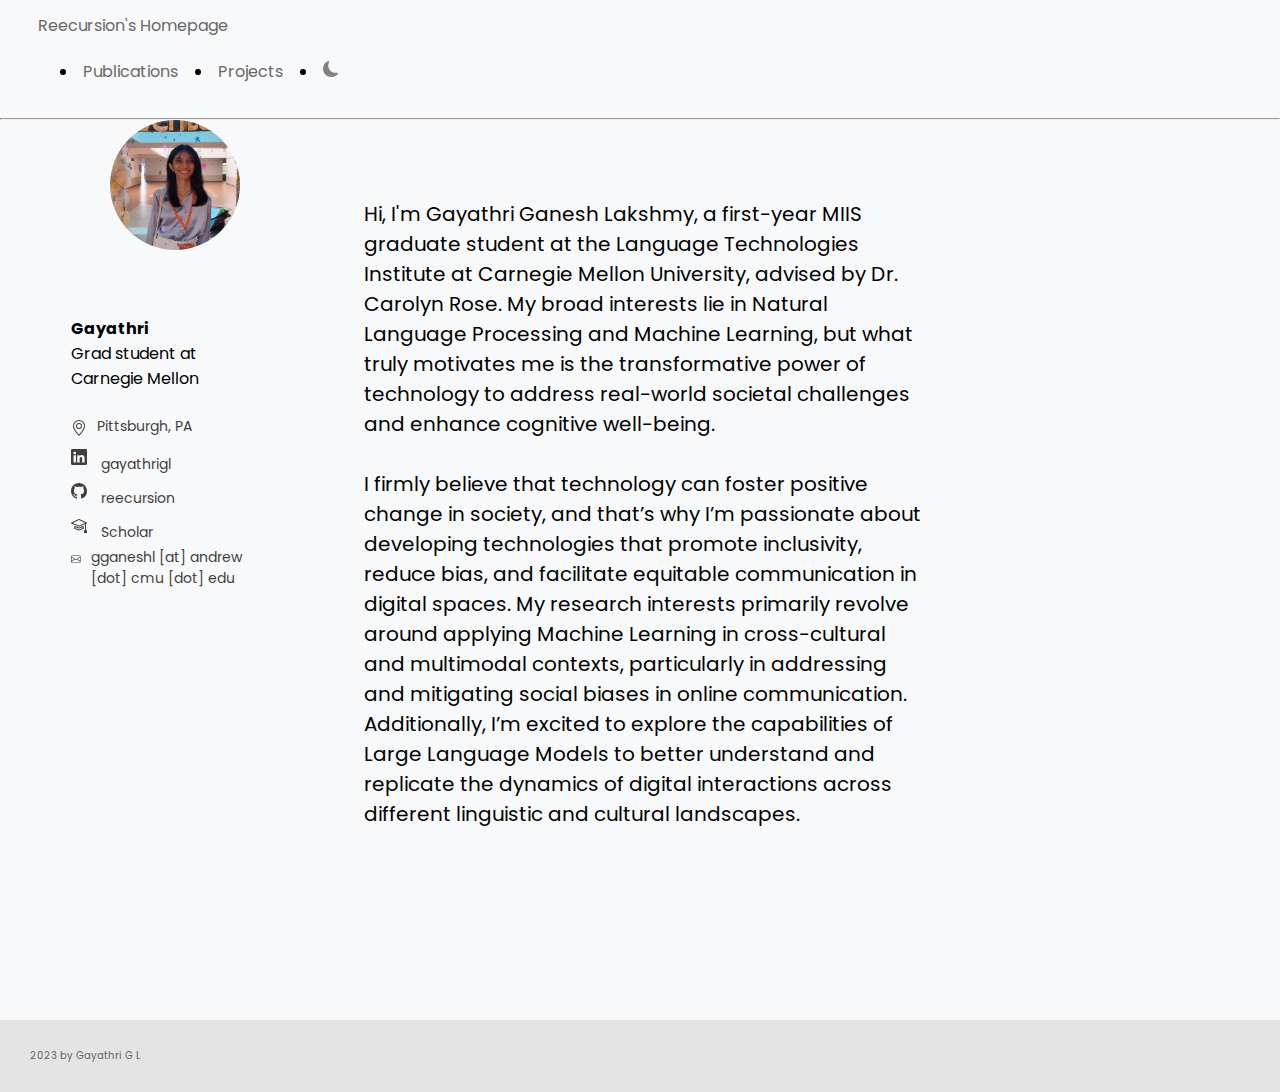
<file: index.html>
<!doctype html>
<html lang="en">

<head>
    <meta charset="utf-8">
    <meta name="viewport" content="width=device-width, initial-scale=1">
    <title>Personal Portfolio</title>
    <link href="https://cdn.jsdelivr.net/npm/bootstrap@5.3.0/dist/css/bootstrap.min.css" rel="stylesheet" integrity="sha384-9ndCyUaIbzAi2FUVXJi0CjmCapSmO7SnpJef0486qhLnuZ2cdeRhO02iuK6FUUVM" crossorigin="anonymous">
    <link rel="preconnect" href="https://fonts.googleapis.com">
    <link rel="preconnect" href="https://fonts.gstatic.com" crossorigin>
    <link href="https://fonts.googleapis.com/css2?family=Azeret+Mono:wght@300&family=Poppins:wght@300&display=swap" rel="stylesheet">
    <link href="components/stylesheets/main.css" rel="stylesheet">
    <link href="components/stylesheets/publications.css" rel="stylesheet">
</head>

<body>
    <nav class="navbar navbar-expand-lg bg-body-tertiary not-mobile">
        <div class="container-fluid container-nav">
            <a class="navbar-brand nav-link" href="#">Reecursion's Homepage</a>
            <div class="collapse navbar-collapse" id="navbarNav">
                <ul class="navbar-nav ms-auto">
                    <li class="nav-item">
                        <a class="nav-link" href="publications.html">Publications</a>
                    </li>
                    <li class="nav-item">
                        <a class="nav-link" href="projects.html">Projects</a>
                    </li>
                    <li class="nav-item">
                        <div class="mode-select nav-mode" onclick="toggleDarkMode()">
                            <svg xmlns="http://www.w3.org/2000/svg" width="16" height="16" fill="#828282" class="icon-moon" viewBox="0 0 16 16">
                                <path d="M6 .278a.768.768 0 0 1 .08.858 7.208 7.208 0 0 0-.878 3.46c0 4.021 3.278 7.277 7.318 7.277.527 0 1.04-.055 1.533-.16a.787.787 0 0 1 .81.316.733.733 0 0 1-.031.893A8.349 8.349 0 0 1 8.344 16C3.734 16 0 12.286 0 7.71 0 4.266 2.114 1.312 5.124.06A.752.752 0 0 1 6 .278z"/>
                            </svg>
                        </div>
                    </li>
                </ul>
            </div>
        </div>
    </nav>

    <div class="mobile mobile-navbar">
        <div class="menu">
            <button class="collapsible">
                <span class="menu-icon">&#9776;</span> 
                <a href = "index.html" class="title">Reecursion's Homepage</a>
                <div class="mode-select nav-mode mobile" onclick="toggleDarkMode()">
                    <svg xmlns="http://www.w3.org/2000/svg" width="16" height="16" fill="#828282" class="icon-moon" viewBox="0 0 16 16">
                        <path d="M6 .278a.768.768 0 0 1 .08.858 7.208 7.208 0 0 0-.878 3.46c0 4.021 3.278 7.277 7.318 7.277.527 0 1.04-.055 1.533-.16a.787.787 0 0 1 .81.316.733.733 0 0 1-.031.893A8.349 8.349 0 0 1 8.344 16C3.734 16 0 12.286 0 7.71 0 4.266 2.114 1.312 5.124.06A.752.752 0 0 1 6 .278z"/>
                    </svg>
                </div>
            </button>
            <div class="content">
                <a href="publications.html">Publications</a>
                <a href="projects.html">Papers</a>
            </div>
        </div>
    </div>

    <hr>
    <div class="main">
        <div class="info">
            <div class="info-content">
                <div class="picture">

                </div>
                <div class="imgcontainer">
                    <div class="imgwrap">
                        <img class="imgProfile" src="components/assets/profile_pic.jpeg" alt="Gayathri's photo">
                    </div>
                </div>
                <br>
                <div class="name"><b>Gayathri</b></div>
                <div class="designation">Grad student at Carnegie Mellon</div>
                <br>
                <div class="details">
                    <div class="location">
                        <svg xmlns="http://www.w3.org/2000/svg" width="16" height="16" fill="currentColor" class="bi bi-geo-alt" viewBox="0 0 16 16">
                            <path d="M12.166 8.94c-.524 1.062-1.234 2.12-1.96 3.07A31.493 31.493 0 0 1 8 14.58a31.481 31.481 0 0 1-2.206-2.57c-.726-.95-1.436-2.008-1.96-3.07C3.304 7.867 3 6.862 3 6a5 5 0 0 1 10 0c0 .862-.305 1.867-.834 2.94zM8 16s6-5.686 6-10A6 6 0 0 0 2 6c0 4.314 6 10 6 10z"/>
                            <path d="M8 8a2 2 0 1 1 0-4 2 2 0 0 1 0 4zm0 1a3 3 0 1 0 0-6 3 3 0 0 0 0 6z"/>
                        </svg>
                        <span> Pittsburgh, PA</span>
                    </div>
                    <div class="linkedin">
                        <svg xmlns="http://www.w3.org/2000/svg" width="16" height="16" fill="currentColor" class="bi bi-linkedin" viewBox="0 0 16 16">
                            <path d="M0 1.146C0 .513.526 0 1.175 0h13.65C15.474 0 16 .513 16 1.146v13.708c0 .633-.526 1.146-1.175 1.146H1.175C.526 16 0 15.487 0 14.854V1.146zm4.943 12.248V6.169H2.542v7.225h2.401zm-1.2-8.212c.837 0 1.358-.554 1.358-1.248-.015-.709-.52-1.248-1.342-1.248-.822 0-1.359.54-1.359 1.248 0 .694.521 1.248 1.327 1.248h.016zm4.908 8.212V9.359c0-.216.016-.432.08-.586.173-.431.568-.878 1.232-.878.869 0 1.216.662 1.216 1.634v3.865h2.401V9.25c0-2.22-1.184-3.252-2.764-3.252-1.274 0-1.845.7-2.165 1.193v.025h-.016a5.54 5.54 0 0 1 .016-.025V6.169h-2.4c.03.678 0 7.225 0 7.225h2.4z"/>
                        </svg>
                        <span><a href = "https://www.linkedin.com/in/gayathrigl/">gayathrigl</a></span>
                    </div>
                    <div class="github">
                        <svg xmlns="http://www.w3.org/2000/svg" width="16" height="16" fill="currentColor" class="bi bi-github" viewBox="0 0 16 16">
                            <path d="M8 0C3.58 0 0 3.58 0 8c0 3.54 2.29 6.53 5.47 7.59.4.07.55-.17.55-.38 0-.19-.01-.82-.01-1.49-2.01.37-2.53-.49-2.69-.94-.09-.23-.48-.94-.82-1.13-.28-.15-.68-.52-.01-.53.63-.01 1.08.58 1.23.82.72 1.21 1.87.87 2.33.66.07-.52.28-.87.51-1.07-1.78-.2-3.64-.89-3.64-3.95 0-.87.31-1.59.82-2.15-.08-.2-.36-1.02.08-2.12 0 0 .67-.21 2.2.82.64-.18 1.32-.27 2-.27.68 0 1.36.09 2 .27 1.53-1.04 2.2-.82 2.2-.82.44 1.1.16 1.92.08 2.12.51.56.82 1.27.82 2.15 0 3.07-1.87 3.75-3.65 3.95.29.25.54.73.54 1.48 0 1.07-.01 1.93-.01 2.2 0 .21.15.46.55.38A8.012 8.012 0 0 0 16 8c0-4.42-3.58-8-8-8z"/>
                        </svg>
                        <span><a href ="https://github.com/reecursion">reecursion</a></span>
                    </div>
                    <div class="scholar">
                        <svg xmlns="http://www.w3.org/2000/svg" width="16" height="16" fill="currentColor" class="bi bi-mortarboard" viewBox="0 0 16 16">
  <path d="M8.211 2.047a.5.5 0 0 0-.422 0l-7.5 3.5a.5.5 0 0 0 .025.917l7.5 3a.5.5 0 0 0 .372 0L14 7.14V13a1 1 0 0 0-1 1v2h3v-2a1 1 0 0 0-1-1V6.739l.686-.275a.5.5 0 0 0 .025-.917l-7.5-3.5ZM8 8.46 1.758 5.965 8 3.052l6.242 2.913L8 8.46Z"/>
  <path d="M4.176 9.032a.5.5 0 0 0-.656.327l-.5 1.7a.5.5 0 0 0 .294.605l4.5 1.8a.5.5 0 0 0 .372 0l4.5-1.8a.5.5 0 0 0 .294-.605l-.5-1.7a.5.5 0 0 0-.656-.327L8 10.466 4.176 9.032Zm-.068 1.873.22-.748 3.496 1.311a.5.5 0 0 0 .352 0l3.496-1.311.22.748L8 12.46l-3.892-1.556Z"/>
</svg>
                        <span><a href = "https://scholar.google.com/citations?user=ls7utKkAAAAJ&hl=en">Scholar</a></span>
                    </div>
                    <div class="email">
                        <svg xmlns="http://www.w3.org/2000/svg" width="16" height="16" fill="currentColor" class="bi bi-envelope" viewBox="0 0 16 16">
                            <path d="M0 4a2 2 0 0 1 2-2h12a2 2 0 0 1 2 2v8a2 2 0 0 1-2 2H2a2 2 0 0 1-2-2V4Zm2-1a1 1 0 0 0-1 1v.217l7 4.2 7-4.2V4a1 1 0 0 0-1-1H2Zm13 2.383-4.708 2.825L15 11.105V5.383Zm-.034 6.876-5.64-3.471L8 9.583l-1.326-.795-5.64 3.47A1 1 0 0 0 2 13h12a1 1 0 0 0 .966-.741ZM1 11.105l4.708-2.897L1 5.383v5.722Z"/>
                        </svg>
                        <span><a href="mailto:gganeshl@andrew.cmu.edu"> gganeshl [at] andrew [dot] cmu [dot] edu</a></span>
                    </div>

                </div>
            </div>
        </div>
        <hr class="mobile">
        <div class="home">
            <div class="home-content">
                <div>
                    Hi, I'm Gayathri Ganesh Lakshmy, a first-year MIIS graduate student at the Language Technologies Institute at Carnegie Mellon University, advised by Dr. Carolyn Rose. My broad interests lie in Natural Language Processing and Machine Learning, but what
                    truly motivates me is the transformative power of technology to address real-world societal challenges and enhance cognitive well-being.
                </div>
                <br>
                <div>
                    I firmly believe that technology can foster positive change in society, and that’s why I’m passionate about developing technologies that promote inclusivity, reduce bias, and facilitate equitable communication in digital spaces. My research interests
                    primarily revolve around applying Machine Learning in cross-cultural and multimodal contexts, particularly in addressing and mitigating social biases in online communication. Additionally, I’m excited to explore the capabilities of
                    Large Language Models to better understand and replicate the dynamics of digital interactions across different linguistic and cultural landscapes.
                </div>
                <br>
            </div>
        </div>
    </div>
    <div class="footer" id="footer">
        <div class="footer-content">
            2023 by Gayathri G L
        </div>
    </div>
    <script src="components/scripts/main.js"></script>
    <script src="https://cdn.jsdelivr.net/npm/bootstrap@5.3.0/dist/js/bootstrap.bundle.min.js" integrity="sha384-geWF76RCwLtnZ8qwWowPQNguL3RmwHVBC9FhGdlKrxdiJJigb/j/68SIy3Te4Bkz" crossorigin="anonymous"></script>
    <!-- Default Statcounter code for Portfolio http://reecursion.github.io -->
    <script type="text/javascript">
        var sc_project = 12958183;
        var sc_invisible = 1;
        var sc_security = "5a52432d";
    </script>
    <script type="text/javascript" src="https://www.statcounter.com/counter/counter.js" async></script>
    <noscript><div class="statcounter"><a title="Web Analytics"
    href="https://statcounter.com/" target="_blank"><img class="statcounter"
    src="https://c.statcounter.com/12958183/0/5a52432d/1/" alt="Web Analytics"
    referrerPolicy="no-referrer-when-downgrade"></a></div></noscript>
    <!-- End of Statcounter Code -->

</body>

</html>
</file>
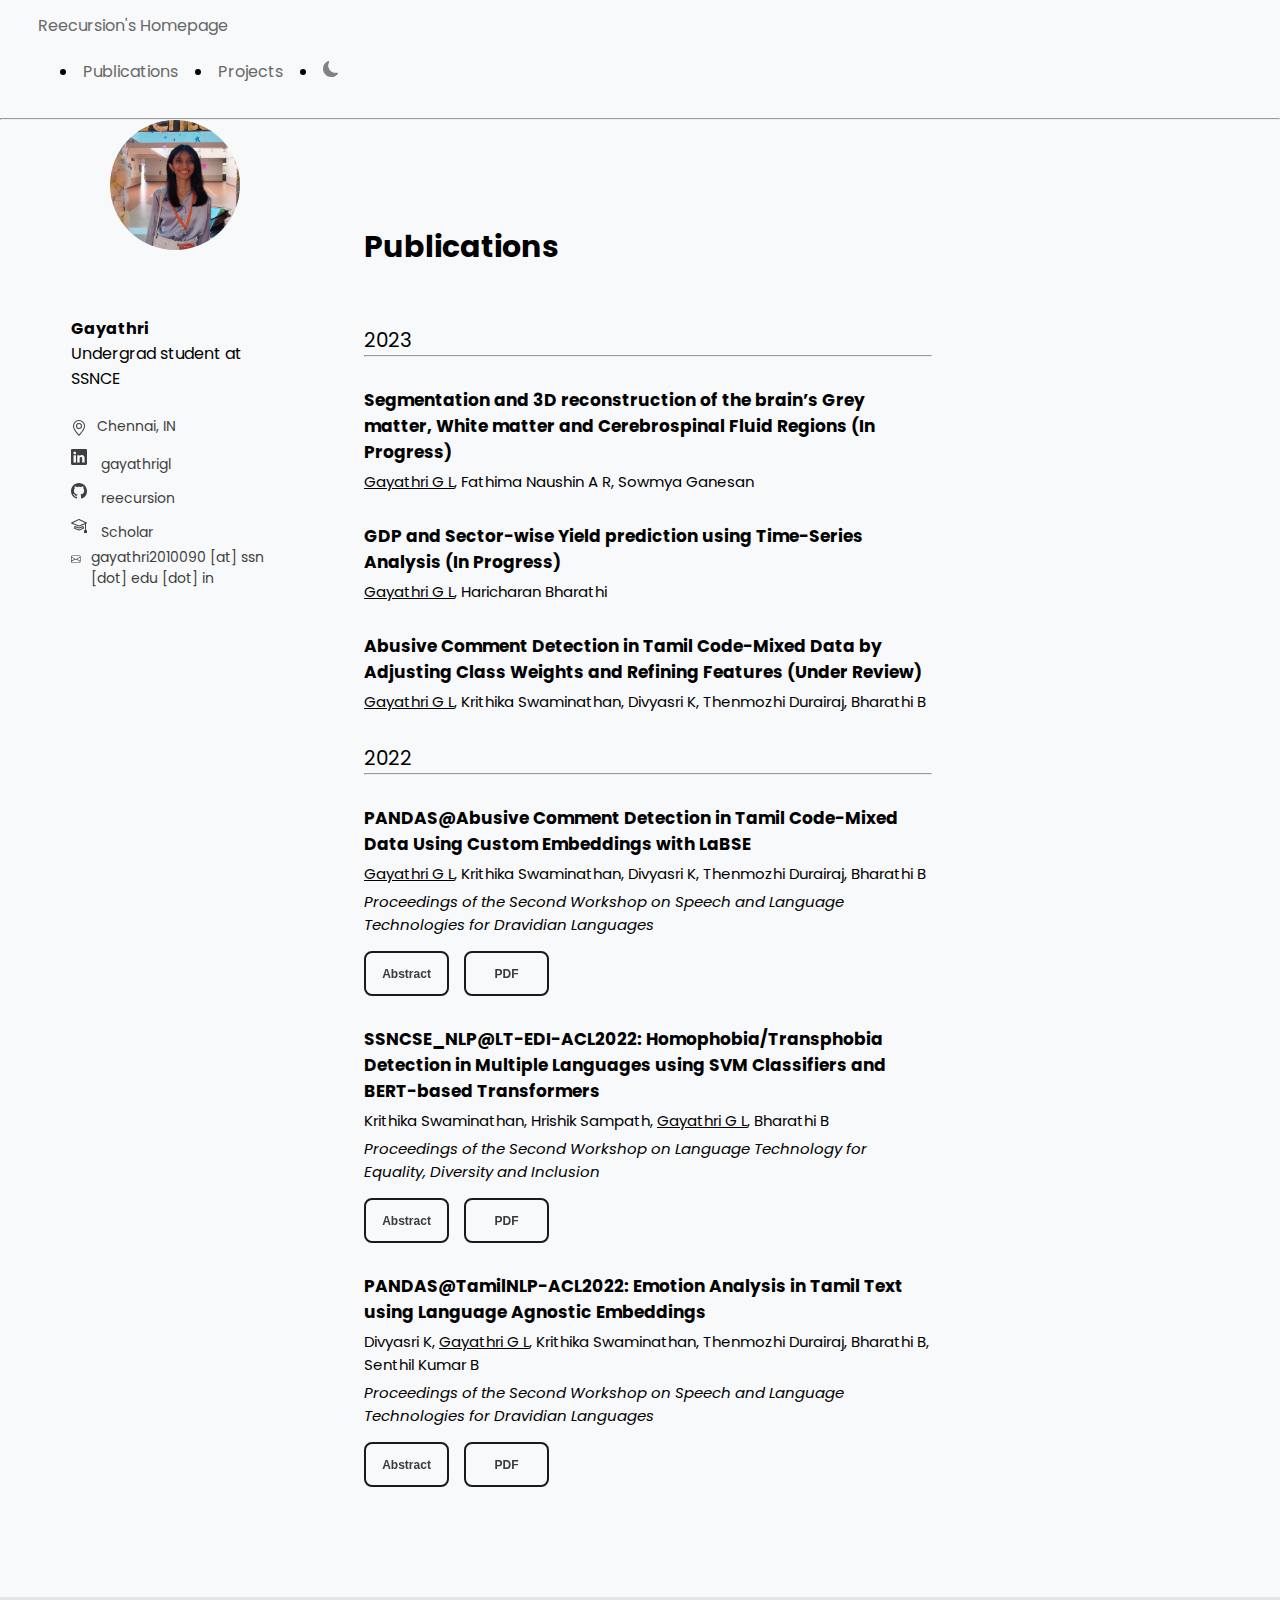
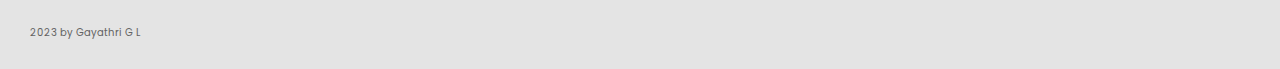
<file: publications.html>
<!doctype html>
<html lang="en">

<head>
    <meta charset="utf-8">
    <meta name="viewport" content="width=device-width, initial-scale=1">
    <title>Personal Portfolio</title>
    <link href="https://cdn.jsdelivr.net/npm/bootstrap@5.3.0/dist/css/bootstrap.min.css" rel="stylesheet" integrity="sha384-9ndCyUaIbzAi2FUVXJi0CjmCapSmO7SnpJef0486qhLnuZ2cdeRhO02iuK6FUUVM" crossorigin="anonymous">
    <link rel="preconnect" href="https://fonts.googleapis.com">
    <link rel="preconnect" href="https://fonts.gstatic.com" crossorigin>
    <link href="https://fonts.googleapis.com/css2?family=Azeret+Mono:wght@300&family=Poppins:wght@300&display=swap" rel="stylesheet">
    <link href="components/stylesheets/main.css" rel="stylesheet">
    <link href="components/stylesheets/publications.css" rel="stylesheet">
</head>

<body>
    <nav class="navbar navbar-expand-lg bg-body-tertiary not-mobile">
        <div class="container-fluid container-nav">
            <a class="navbar-brand nav-link" href="index.html">Reecursion's Homepage</a>
            <div class="collapse navbar-collapse" id="navbarNav">
                <ul class="navbar-nav ms-auto">
                    <li class="nav-item">
                        <a class="nav-link" href="publications.html">Publications</a>
                    </li>
                    <li class="nav-item">
                        <a class="nav-link" href="projects.html">Projects</a>
                    </li>
                    <li class="nav-item">
                        <div class="mode-select nav-mode" onclick="toggleDarkMode()">
                            <svg xmlns="http://www.w3.org/2000/svg" width="16" height="16" fill="#828282" class="icon-moon" viewBox="0 0 16 16">
                                <path d="M6 .278a.768.768 0 0 1 .08.858 7.208 7.208 0 0 0-.878 3.46c0 4.021 3.278 7.277 7.318 7.277.527 0 1.04-.055 1.533-.16a.787.787 0 0 1 .81.316.733.733 0 0 1-.031.893A8.349 8.349 0 0 1 8.344 16C3.734 16 0 12.286 0 7.71 0 4.266 2.114 1.312 5.124.06A.752.752 0 0 1 6 .278z"/>
                            </svg>
                        </div>
                    </li>
                </ul>
            </div>
        </div>
    </nav>
    <div class="mobile mobile-navbar">
        <div class="menu">
            <button class="collapsible">
                <span class="menu-icon">&#9776;</span> 
                <a href = "index.html" class="title">Reecursion's Homepage</a>
                <div class="mode-select nav-mode mobile" onclick="toggleDarkMode()">
                    <svg xmlns="http://www.w3.org/2000/svg" width="16" height="16" fill="#828282" class="icon-moon" viewBox="0 0 16 16">
                        <path d="M6 .278a.768.768 0 0 1 .08.858 7.208 7.208 0 0 0-.878 3.46c0 4.021 3.278 7.277 7.318 7.277.527 0 1.04-.055 1.533-.16a.787.787 0 0 1 .81.316.733.733 0 0 1-.031.893A8.349 8.349 0 0 1 8.344 16C3.734 16 0 12.286 0 7.71 0 4.266 2.114 1.312 5.124.06A.752.752 0 0 1 6 .278z"/>
                    </svg>
                </div>
            </button>
            <div class="content">
                <a href="publications.html">Publications</a>
                <a href="projects.html">Papers</a>
            </div>
        </div>
    </div>

    <hr>
    <div class="main">
        <div class="info not-mobile">
            <div class="info-content">
                <div class="picture">

                </div>
                <div class="imgcontainer">
                    <div class="imgwrap">
                        <img class="imgProfile" src="components/assets/profile_pic.jpeg" alt="Gayathri's photo">
                    </div>
                </div>
                <br>
                <div class="name"><b>Gayathri</b></div>
                <div class="designation">Undergrad student at SSNCE</div>
                <br>
                <div class="details">
                    <div class="location">
                        <svg xmlns="http://www.w3.org/2000/svg" width="16" height="16" fill="currentColor" class="bi bi-geo-alt" viewBox="0 0 16 16">
                            <path d="M12.166 8.94c-.524 1.062-1.234 2.12-1.96 3.07A31.493 31.493 0 0 1 8 14.58a31.481 31.481 0 0 1-2.206-2.57c-.726-.95-1.436-2.008-1.96-3.07C3.304 7.867 3 6.862 3 6a5 5 0 0 1 10 0c0 .862-.305 1.867-.834 2.94zM8 16s6-5.686 6-10A6 6 0 0 0 2 6c0 4.314 6 10 6 10z"/>
                            <path d="M8 8a2 2 0 1 1 0-4 2 2 0 0 1 0 4zm0 1a3 3 0 1 0 0-6 3 3 0 0 0 0 6z"/>
                        </svg>
                        <span>Chennai, IN</span>
                    </div>
                    <div class="linkedin">
                        <svg xmlns="http://www.w3.org/2000/svg" width="16" height="16" fill="currentColor" class="bi bi-linkedin" viewBox="0 0 16 16">
                            <path d="M0 1.146C0 .513.526 0 1.175 0h13.65C15.474 0 16 .513 16 1.146v13.708c0 .633-.526 1.146-1.175 1.146H1.175C.526 16 0 15.487 0 14.854V1.146zm4.943 12.248V6.169H2.542v7.225h2.401zm-1.2-8.212c.837 0 1.358-.554 1.358-1.248-.015-.709-.52-1.248-1.342-1.248-.822 0-1.359.54-1.359 1.248 0 .694.521 1.248 1.327 1.248h.016zm4.908 8.212V9.359c0-.216.016-.432.08-.586.173-.431.568-.878 1.232-.878.869 0 1.216.662 1.216 1.634v3.865h2.401V9.25c0-2.22-1.184-3.252-2.764-3.252-1.274 0-1.845.7-2.165 1.193v.025h-.016a5.54 5.54 0 0 1 .016-.025V6.169h-2.4c.03.678 0 7.225 0 7.225h2.4z"/>
                        </svg>
                        <span><a href = "https://www.linkedin.com/in/gayathrigl/">gayathrigl</a></span>
                    </div>
                    <div class="github">
                        <svg xmlns="http://www.w3.org/2000/svg" width="16" height="16" fill="currentColor" class="bi bi-github" viewBox="0 0 16 16">
                            <path d="M8 0C3.58 0 0 3.58 0 8c0 3.54 2.29 6.53 5.47 7.59.4.07.55-.17.55-.38 0-.19-.01-.82-.01-1.49-2.01.37-2.53-.49-2.69-.94-.09-.23-.48-.94-.82-1.13-.28-.15-.68-.52-.01-.53.63-.01 1.08.58 1.23.82.72 1.21 1.87.87 2.33.66.07-.52.28-.87.51-1.07-1.78-.2-3.64-.89-3.64-3.95 0-.87.31-1.59.82-2.15-.08-.2-.36-1.02.08-2.12 0 0 .67-.21 2.2.82.64-.18 1.32-.27 2-.27.68 0 1.36.09 2 .27 1.53-1.04 2.2-.82 2.2-.82.44 1.1.16 1.92.08 2.12.51.56.82 1.27.82 2.15 0 3.07-1.87 3.75-3.65 3.95.29.25.54.73.54 1.48 0 1.07-.01 1.93-.01 2.2 0 .21.15.46.55.38A8.012 8.012 0 0 0 16 8c0-4.42-3.58-8-8-8z"/>
                        </svg>
                        <span><a href ="https://github.com/reecursion">reecursion</a></span>
                    </div>
                    <div class="scholar">
                        <svg xmlns="http://www.w3.org/2000/svg" width="16" height="16" fill="currentColor" class="bi bi-mortarboard" viewBox="0 0 16 16">
                            <path d="M8.211 2.047a.5.5 0 0 0-.422 0l-7.5 3.5a.5.5 0 0 0 .025.917l7.5 3a.5.5 0 0 0 .372 0L14 7.14V13a1 1 0 0 0-1 1v2h3v-2a1 1 0 0 0-1-1V6.739l.686-.275a.5.5 0 0 0 .025-.917l-7.5-3.5ZM8 8.46 1.758 5.965 8 3.052l6.242 2.913L8 8.46Z"/>
                            <path d="M4.176 9.032a.5.5 0 0 0-.656.327l-.5 1.7a.5.5 0 0 0 .294.605l4.5 1.8a.5.5 0 0 0 .372 0l4.5-1.8a.5.5 0 0 0 .294-.605l-.5-1.7a.5.5 0 0 0-.656-.327L8 10.466 4.176 9.032Zm-.068 1.873.22-.748 3.496 1.311a.5.5 0 0 0 .352 0l3.496-1.311.22.748L8 12.46l-3.892-1.556Z"/>
                          </svg>
                        <span><a href = "https://scholar.google.com/citations?user=ls7utKkAAAAJ&hl=en">Scholar</a></span>
                    </div>
                    <div class="email">
                        <svg xmlns="http://www.w3.org/2000/svg" width="16" height="16" fill="currentColor" class="bi bi-envelope" viewBox="0 0 16 16">
                            <path d="M0 4a2 2 0 0 1 2-2h12a2 2 0 0 1 2 2v8a2 2 0 0 1-2 2H2a2 2 0 0 1-2-2V4Zm2-1a1 1 0 0 0-1 1v.217l7 4.2 7-4.2V4a1 1 0 0 0-1-1H2Zm13 2.383-4.708 2.825L15 11.105V5.383Zm-.034 6.876-5.64-3.471L8 9.583l-1.326-.795-5.64 3.47A1 1 0 0 0 2 13h12a1 1 0 0 0 .966-.741ZM1 11.105l4.708-2.897L1 5.383v5.722Z"/>
                        </svg>
                        <span><a href="mailto:gayathri2010090@ssn.edu.in">gayathri2010090 [at] ssn [dot] edu [dot] in</a></span>
                    </div>
                </div>
            </div>
        </div>

        <div class="home">
            <div class="home-content">
                <h2>Publications</h2>
                <br>
                <div id="publicationContainer"></div>
            </div>
        </div>
        <br>
    </div>

    <div class="footer" id="footer">
        <div class="footer-content">
            2023 by Gayathri G L
        </div>
    </div>
    <script src="components/scripts/publications.js"></script>
    <script src="components/scripts/main.js"></script>
    <script src="https://cdn.jsdelivr.net/npm/bootstrap@5.3.0/dist/js/bootstrap.bundle.min.js" integrity="sha384-geWF76RCwLtnZ8qwWowPQNguL3RmwHVBC9FhGdlKrxdiJJigb/j/68SIy3Te4Bkz" crossorigin="anonymous"></script>
</body>

</html>
</file>
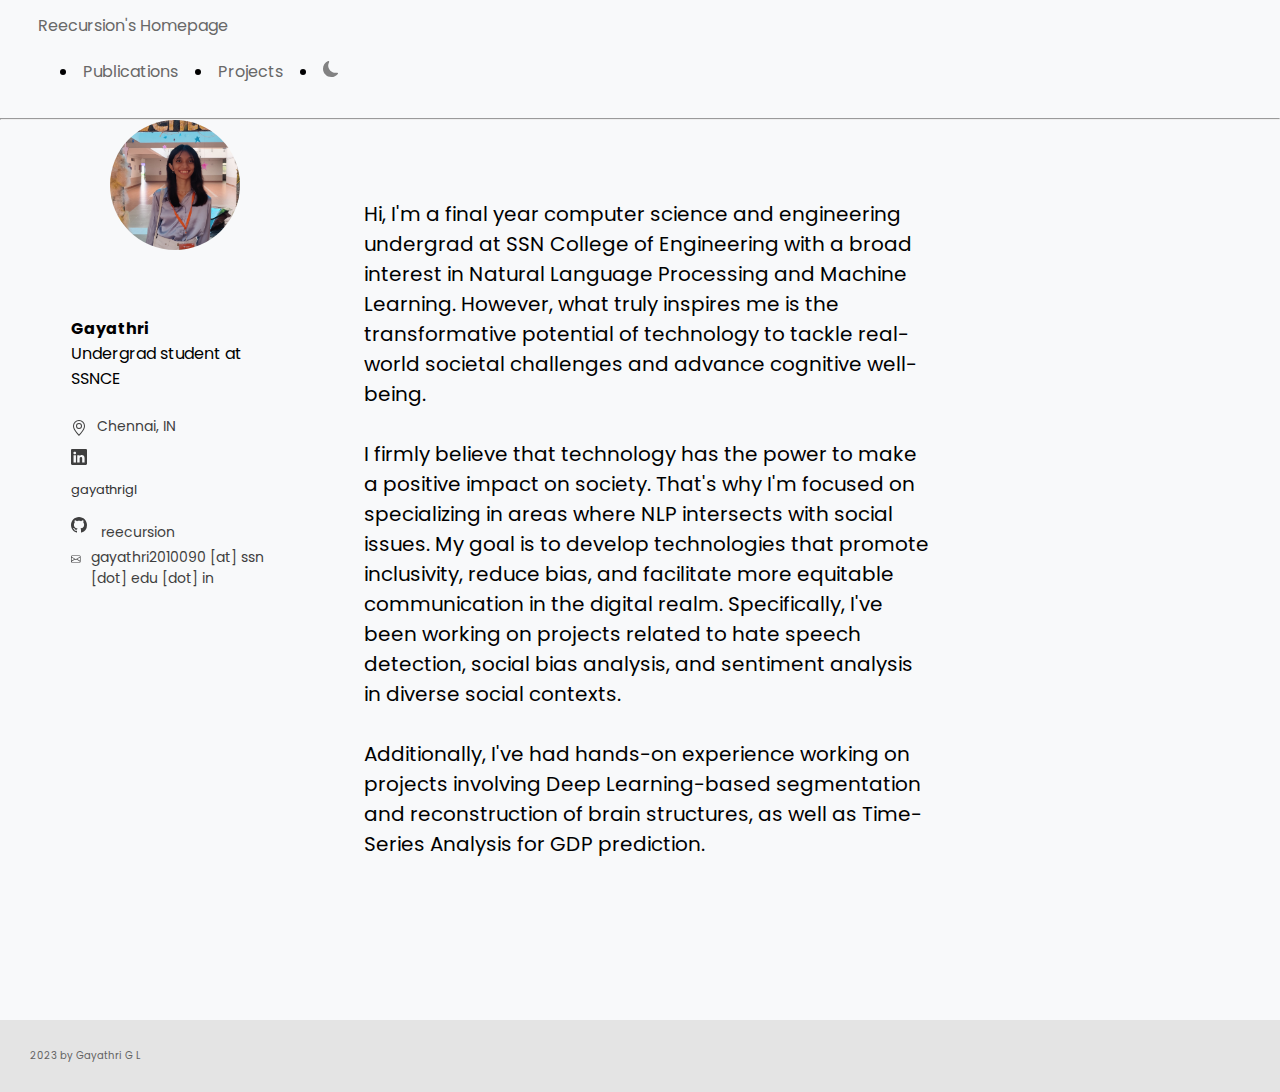
<file: template.html>
<!doctype html>
<html lang="en">

<head>
    <meta charset="utf-8">
    <meta name="viewport" content="width=device-width, initial-scale=1">
    <title>Personal Portfolio</title>
    <link href="https://cdn.jsdelivr.net/npm/bootstrap@5.3.0/dist/css/bootstrap.min.css" rel="stylesheet" integrity="sha384-9ndCyUaIbzAi2FUVXJi0CjmCapSmO7SnpJef0486qhLnuZ2cdeRhO02iuK6FUUVM" crossorigin="anonymous">
    <link rel="preconnect" href="https://fonts.googleapis.com">
    <link rel="preconnect" href="https://fonts.gstatic.com" crossorigin>
    <link href="https://fonts.googleapis.com/css2?family=Azeret+Mono:wght@300&family=Poppins:wght@300&display=swap" rel="stylesheet">
    <link href="components/stylesheets/main.css" rel="stylesheet">
    <link href="components/stylesheets/publications.css" rel="stylesheet">
</head>

<body>
    <nav class="navbar navbar-expand-lg bg-body-tertiary not-mobile">
        <div class="container-fluid container-nav">
            <a class="navbar-brand nav-link" href="index.html">Reecursion's Homepage</a>
            <div class="collapse navbar-collapse" id="navbarNav">
                <ul class="navbar-nav ms-auto">
                    <li class="nav-item">
                        <a class="nav-link" href="publications.html">Publications</a>
                    </li>
                    <li class="nav-item">
                        <a class="nav-link" href="projects.html">Projects</a>
                    </li>
                    <li class="nav-item">
                        <div class="mode-select nav-mode" onclick="toggleDarkMode()">
                            <svg xmlns="http://www.w3.org/2000/svg" width="16" height="16" fill="#828282" class="icon-moon" viewBox="0 0 16 16">
                                <path d="M6 .278a.768.768 0 0 1 .08.858 7.208 7.208 0 0 0-.878 3.46c0 4.021 3.278 7.277 7.318 7.277.527 0 1.04-.055 1.533-.16a.787.787 0 0 1 .81.316.733.733 0 0 1-.031.893A8.349 8.349 0 0 1 8.344 16C3.734 16 0 12.286 0 7.71 0 4.266 2.114 1.312 5.124.06A.752.752 0 0 1 6 .278z"/>
                            </svg>
                        </div>
                    </li>
                </ul>
            </div>
        </div>
    </nav>
    <div class="mobile">
        <div class="menu">
            <button class="collapsible">
                <span class="menu-icon">&#9776;</span> <a href = "index.html" class="title">Reecursion's Homepage</a>
            </button>
            <div class="content">
                <a href="publications.html">Publications</a>
                <a href="projects.html">Papers</a>
            </div>
        </div>
    </div>


    <hr>
    <div class="main">
        <div class="info mobile">
            <div class="info-content">
                <div class="picture">

                </div>
                <div class="imgcontainer">
                    <div class="imgwrap">
                        <img class="imgProfile" src="components/assets/profile_pic.jpeg" alt="Gayathri's photo">
                    </div>
                </div>
                <br>
                <div class="name"><b>Gayathri</b></div>
                <div class="designation">Undergrad student at SSNCE</div>
                <br>
                <div class="details">
                    <div class="location">
                        <svg xmlns="http://www.w3.org/2000/svg" width="16" height="16" fill="currentColor" class="bi bi-geo-alt" viewBox="0 0 16 16">
                            <path d="M12.166 8.94c-.524 1.062-1.234 2.12-1.96 3.07A31.493 31.493 0 0 1 8 14.58a31.481 31.481 0 0 1-2.206-2.57c-.726-.95-1.436-2.008-1.96-3.07C3.304 7.867 3 6.862 3 6a5 5 0 0 1 10 0c0 .862-.305 1.867-.834 2.94zM8 16s6-5.686 6-10A6 6 0 0 0 2 6c0 4.314 6 10 6 10z"/>
                            <path d="M8 8a2 2 0 1 1 0-4 2 2 0 0 1 0 4zm0 1a3 3 0 1 0 0-6 3 3 0 0 0 0 6z"/>
                        </svg>
                        <span>Chennai, IN</span>
                    </div>
                    <div class="linkedin">
                        <svg xmlns="http://www.w3.org/2000/svg" width="16" height="16" fill="currentColor" class="bi bi-linkedin" viewBox="0 0 16 16">
                            <path d="M0 1.146C0 .513.526 0 1.175 0h13.65C15.474 0 16 .513 16 1.146v13.708c0 .633-.526 1.146-1.175 1.146H1.175C.526 16 0 15.487 0 14.854V1.146zm4.943 12.248V6.169H2.542v7.225h2.401zm-1.2-8.212c.837 0 1.358-.554 1.358-1.248-.015-.709-.52-1.248-1.342-1.248-.822 0-1.359.54-1.359 1.248 0 .694.521 1.248 1.327 1.248h.016zm4.908 8.212V9.359c0-.216.016-.432.08-.586.173-.431.568-.878 1.232-.878.869 0 1.216.662 1.216 1.634v3.865h2.401V9.25c0-2.22-1.184-3.252-2.764-3.252-1.274 0-1.845.7-2.165 1.193v.025h-.016a5.54 5.54 0 0 1 .016-.025V6.169h-2.4c.03.678 0 7.225 0 7.225h2.4z"/>
                        </svg>
                        <span><a href = "www.linkedin.com">gayathrigl</a></span>
                    </div>
                    <div class="github">
                        <svg xmlns="http://www.w3.org/2000/svg" width="16" height="16" fill="currentColor" class="bi bi-github" viewBox="0 0 16 16">
                            <path d="M8 0C3.58 0 0 3.58 0 8c0 3.54 2.29 6.53 5.47 7.59.4.07.55-.17.55-.38 0-.19-.01-.82-.01-1.49-2.01.37-2.53-.49-2.69-.94-.09-.23-.48-.94-.82-1.13-.28-.15-.68-.52-.01-.53.63-.01 1.08.58 1.23.82.72 1.21 1.87.87 2.33.66.07-.52.28-.87.51-1.07-1.78-.2-3.64-.89-3.64-3.95 0-.87.31-1.59.82-2.15-.08-.2-.36-1.02.08-2.12 0 0 .67-.21 2.2.82.64-.18 1.32-.27 2-.27.68 0 1.36.09 2 .27 1.53-1.04 2.2-.82 2.2-.82.44 1.1.16 1.92.08 2.12.51.56.82 1.27.82 2.15 0 3.07-1.87 3.75-3.65 3.95.29.25.54.73.54 1.48 0 1.07-.01 1.93-.01 2.2 0 .21.15.46.55.38A8.012 8.012 0 0 0 16 8c0-4.42-3.58-8-8-8z"/>
                        </svg>
                        <span>reecursion</span>
                    </div>
                    <div class="email">
                        <svg xmlns="http://www.w3.org/2000/svg" width="16" height="16" fill="currentColor" class="bi bi-envelope" viewBox="0 0 16 16">
                            <path d="M0 4a2 2 0 0 1 2-2h12a2 2 0 0 1 2 2v8a2 2 0 0 1-2 2H2a2 2 0 0 1-2-2V4Zm2-1a1 1 0 0 0-1 1v.217l7 4.2 7-4.2V4a1 1 0 0 0-1-1H2Zm13 2.383-4.708 2.825L15 11.105V5.383Zm-.034 6.876-5.64-3.471L8 9.583l-1.326-.795-5.64 3.47A1 1 0 0 0 2 13h12a1 1 0 0 0 .966-.741ZM1 11.105l4.708-2.897L1 5.383v5.722Z"/>
                        </svg>
                        <span>gayathri2010090 [at] ssn [dot] edu [dot] in</span>
                    </div>
                </div>
            </div>
        </div>
        <div class="home">
            <div class="home-content">
                <div>
                    Hi, I'm a final year computer science and engineering undergrad at SSN College of Engineering with a broad interest in Natural Language Processing and Machine Learning. However, what truly inspires me is the transformative potential of technology to tackle
                    real-world societal challenges and advance cognitive well-being.
                </div>
                <br>
                <div>
                    I firmly believe that technology has the power to make a positive impact on society. That's why I'm focused on specializing in areas where NLP intersects with social issues. My goal is to develop technologies that promote inclusivity, reduce bias, and
                    facilitate more equitable communication in the digital realm. Specifically, I've been working on projects related to hate speech detection, social bias analysis, and sentiment analysis in diverse social contexts.
                </div>
                <br>
                <div>
                    Additionally, I've had hands-on experience working on projects involving Deep Learning-based segmentation and reconstruction of brain structures, as well as Time-Series Analysis for GDP prediction.
                </div>
            </div>
        </div>
    </div>
    <div class="footer" id="footer">
        <div class="footer-content">
            2023 by Gayathri G L
        </div>
    </div>
    <script src="components/scripts/main.js"></script>
    <script src="https://cdn.jsdelivr.net/npm/bootstrap@5.3.0/dist/js/bootstrap.bundle.min.js" integrity="sha384-geWF76RCwLtnZ8qwWowPQNguL3RmwHVBC9FhGdlKrxdiJJigb/j/68SIy3Te4Bkz" crossorigin="anonymous"></script>
</body>

</html>
</file>
<file: components/stylesheets/main.css>
html {
    font-family: 'Poppins', sans-serif;
    position: relative;
    min-height: 100%;
}

.mobile {
    display: none;
}

body {
    margin-bottom: 8vh;
}

.main {
    height: 100vh;
    min-height: 100vh;
    max-height: fit-content;
}

.navbar {
    padding: 0;
    margin: 0;
}

.container-fluid {
    margin: 0;
    padding: 1%;
    padding-left: 3%;
    padding-right: 3%;
}

.navbar-nav {
    display: flex;
    align-items: center;
}

.navbar-nav .nav-item {
    margin-right: 10px;
}

.navbar-nav .nav-link,
.navbar-nav .mode-select {
    padding: 5px;
}

.nav-link {
    position: relative;
    color: #686868;
    text-decoration: none;
    overflow: hidden;
    transition: color 0.3s ease-in-out;
    margin-right: 20px;
}

.nav-link::before,
.nav-link::after {
    content: "";
    position: absolute;
    bottom: 0;
    height: 2px;
    background-color: #828282;
    transition: width 0.3s ease-in-out;
    width: 0;
}

.nav-link::before {
    left: 0;
}

.nav-link::after {
    right: 0;
}

.nav-link:hover::before,
.nav-link:hover::after {
    width: 100%;
}

hr {
    margin: 0;
    padding: 0;
    color: #9a9999;
}

body {
    padding: 0;
    margin: 0;
    background-color: #f8f9fa;
}

.main {
    display: flex;
    flex-direction: row;
    height: 100%;
}

.info {
    flex: 1 1 0;
    display: flex;
    flex-direction: column;
}

.info-content {
    padding: 25%;
    padding-right: 5%;
}

.picture {
    width: 100px;
    height: 100px;
    border-radius: 50%;
    overflow: hidden;
}

.imgcontainer {
    width: 130px;
    height: 130px;
    border-radius: 50%;
    overflow: hidden;
    position: absolute;
    left: 110px;
    top: 120px;
}

.imgwrapper {
    position: relative;
    margin-left: -20%;
    margin-top: -50%;
    padding-top: 50%;
}

.imgProfile {
    display: block;
    width: 135px;
    height: 140px;
}

.details {
    color: #3f3f3f;
    font-size: 14px;
    display: flex;
    flex-direction: column;
}

.details * {
    margin-bottom: 4px;
    align-items: center;
}

.location-icon {
    height: 25px;
    width: 25px;
}

.location {
    display: flex;
    align-items: flex-start;
}

svg {
    margin-right: 5%;
    margin-top: 2%;
}

.email {
    display: flex;
    align-items: flex-start;
    overflow-wrap: break-word;
}

a {
    text-decoration: none;
    color: #3f3f3f;
}

.home {
    flex: 3.5 1 0;
    font-size: 20px;
}

.home-content {
    padding: 8%;
    padding-right: 35%;
}

.footer {
    width: 100vw;
    min-height: 8vh;
    background-color: #e4e4e4;
    display: flex;
    align-items: center;
}

.footer-content {
    font-size: 10px;
    margin-left: 30px;
    color: #626262;
}

.dark-mode {
    background-color: #212121;
    color: #ececec;
}

.dark-mode .footer {
    background-color: #1c1c1c;
}

.dark-mode .container-fluid {
    background-color: #212121;
    color: #ececec;
}

.dark-mode .nav-link {
    color: #ececec;
}

.dark-mode span,
.dark-mode a {
    color: #ececec;
}

.dark-mode svg {
    fill: #ffffff;
}

.mode-select {
    position: relative;
    cursor: pointer;
}

.button-view {
    appearance: none;
    background-color: transparent;
    border: 2px solid #1A1A1A;
    border-radius: 8px;
    box-sizing: border-box;
    color: #3B3B3B;
    cursor: pointer;
    display: inline-block;
    font-family: Roobert, -apple-system, BlinkMacSystemFont, "Segoe UI", Helvetica, Arial, sans-serif, "Apple Color Emoji", "Segoe UI Emoji", "Segoe UI Symbol";
    font-size: 12px;
    font-weight: 600;
    line-height: normal;
    margin: 0;
    min-height: 45px;
    min-width: 0;
    outline: none;
    padding: 8px 10px;
    text-align: center;
    text-decoration: none;
    transition: all 300ms cubic-bezier(.23, 1, 0.32, 1);
    user-select: none;
    -webkit-user-select: none;
    touch-action: manipulation;
    width: 15%;
    max-width: 150px;
    will-change: transform;
    margin-right: 15px;
}

.button-view:disabled {
    pointer-events: none;
}

.button-view:hover {
    color: #fff;
    background-color: #1A1A1A;
    box-shadow: rgba(0, 0, 0, 0.25) 0 8px 15px;
    transform: translateY(-2px);
}

.button-view:active {
    box-shadow: none;
    transform: translateY(0);
}

.dark-mode .button-view {
    appearance: none;
    background-color: transparent;
    border: 2px solid #d2d2d2;
    border-radius: 8px;
    box-sizing: border-box;
    color: #d2d2d2;
    cursor: pointer;
    display: inline-block;
    font-family: Roobert, -apple-system, BlinkMacSystemFont, "Segoe UI", Helvetica, Arial, sans-serif, "Apple Color Emoji", "Segoe UI Emoji", "Segoe UI Symbol";
    font-size: 12px;
    font-weight: 600;
    line-height: normal;
    margin: 0;
    min-height: 45px;
    min-width: 0;
    outline: none;
    padding: 8px 10px;
    text-align: center;
    text-decoration: none;
    transition: all 300ms cubic-bezier(.23, 1, 0.32, 1);
    user-select: none;
    -webkit-user-select: none;
    touch-action: manipulation;
    will-change: transform;
    margin-right: 15px;
    width: auto;
}

.dark-mode .button-view:hover {
    color: #000000;
    background-color: #e0e0e0;
    box-shadow: rgba(248, 248, 248, 0.25) 0 8px 15px;
    transform: translateY(-2px);
}

.button-view:active {
    box-shadow: none;
    transform: translateY(0);
}

.mobile .menu {
    position: relative;
    width: 100%;
}

.mobile .collapsible {
    width: 100%;
    display: flex;
    background-color: #f8f9fa;
    color: black;
    border: none;
    padding: 10px;
    text-align: left;
    cursor: pointer;
}

.mobile .content {
    display: none;
    background-color: #f1f1f1;
    padding: 10px;
    border-top: 1px solid #ccc;
}

.mobile a {
    display: block;
    padding: 5px 0;
    text-decoration: none;
    color: #333;
    font-size: small;
}

.mobile .title {
    font-size: small;
    margin-left: 10px;
}

.mobile .menu-icon {
    font-size: large;
}

.mobile .mode-select {
    margin-left: auto;
    /* This will push the moon icon to the right */
}

.dark-mode .mobile-navbar {
    background-color: #212121;
}

.dark-mode .mobile .collapsible {
    background-color: #212121;
    color: #ececec;
    padding: 10px;
}

.dark-mode .mobile a {
    color: #ececec;
}

.dark-mode .mobile .content {
    background-color: #1c1c1c;
    color: #dadada;
}

@media screen and (max-width: 768px) {
    .button-view {
        width: auto;
        max-width: none;
    }
    .nav-item {
        display: none;
    }
    .mobile {
        display: inline;
    }
    .main {
        display: flex;
        flex-direction: column;
        height: 100%;
    }
    .info {
        flex: 1 1 0;
        display: flex;
        flex-direction: column;
    }
    .info-content {
        padding: 25%;
        padding-top: 10%;
        padding-bottom: 10%
    }
    .not-mobile {
        display: none;
    }
    .home-content {
        padding: 8%;
        font-size: medium;
    }
    .imgcontainer {
        width: 100px;
        height: 100px;
        border-radius: 50%;
        overflow: hidden;
        position: absolute;
    }
    .imgwrapper {
        position: relative;
        margin-left: -20%;
        margin-top: -50%;
        padding-top: 50%;
    }
    .imgProfile {
        display: block;
        width: 105px;
        height: 110px;
    }
    .picture {
        width: 100px;
        height: 130px;
        border-radius: 50%;
        overflow: hidden;
    }
}
</file>
<file: components/stylesheets/publications.css>
.publication {
    margin-bottom: 30px;
}

.pub-title {
    font-size: 17px;
    margin-bottom: 5px;
}

.pub-authors {
    font-size: 15px;
    margin-bottom: 5px;
}

.pub-details {
    font-size: 15px;
    margin-bottom: 15px;
}

.pub-abstract {
    display: none;
    padding: 10px;
    background-color: #f5f5f5;
    border: 1px solid #ddd;
    border-radius: 5px;
    margin-top: 10px;
    font-size: 12px;
}

.show {
    display: block;
}

.dark-mode .pub-abstract {
    padding: 10px;
    background-color: #202020;
    border: 1px solid #424242;
    border-radius: 5px;
    margin-top: 10px;
    font-size: 12px;
}
</file>
